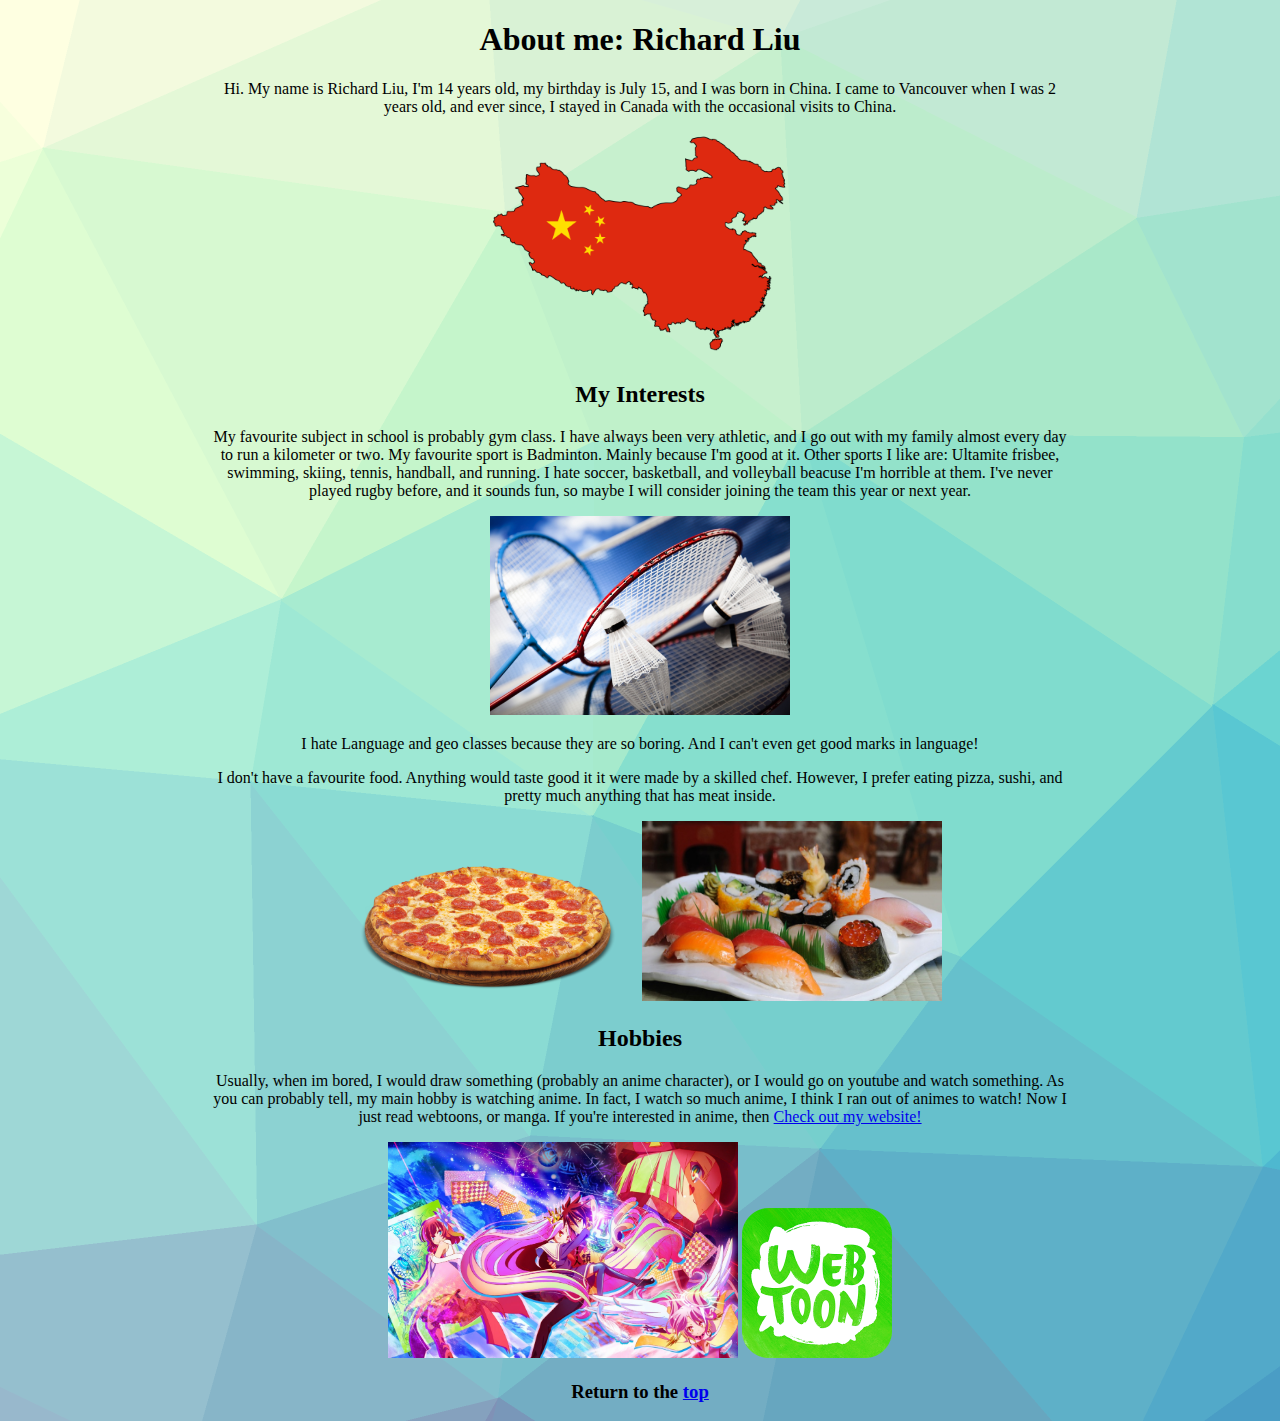
<file: aboutme.html>
<!doctype html>
<html>
	<head>
	<link rel="stylesheet"type="text/css"href="css3.css"/>	
	<title>About me</title>
	<meta charset="UTF-8">	
	</head>
	<body>
		<h1 id="top2">About me: Richard Liu</h1>
		<p> Hi. My name is Richard Liu, I'm 14 years old, my birthday is July 15, and I was born in China. I came to Vancouver when I was 2 years old, and ever since, I stayed in Canada with the occasional visits to China.</p>
		<img src="china.jpg" width="300" length="300" alt="A picture of china">
		<h2> My Interests </h2>
		<p> My favourite subject in school is probably gym class. I have always been very athletic, and I go out with my family almost every day to run a kilometer or two. My favourite sport is Badminton. Mainly because I'm good at it. Other sports I like are: Ultamite frisbee, swimming, skiing, tennis, handball, and running. I hate soccer, basketball, and volleyball beacuse I'm horrible at them. I've never played rugby before, and it sounds fun, so maybe I will consider joining the team this year or next year. </p>
		<img src="badminton.jpg" width="300" length="300" alt="badminton">
		<p> I hate Language and geo classes because they are so boring. And I can't even get good marks in language! </p>
		<p> I don't have a favourite food. Anything would taste good it it were made by a skilled chef. However, I prefer eating pizza, sushi, and pretty much anything that has meat inside. </p>  
		<img src="pizza.jpg" width="300" length="300" alt="A picture of a pizza">
		<img src="sushi.jpg" width="300" length="300" alt="A picture of sushi">
		<h2> Hobbies </h2>
		<p> Usually, when im bored, I would draw something (probably an anime character), or I would go on youtube and watch something. As you can probably tell, my main hobby is watching anime. In fact, I watch so much anime, I think I ran out of animes to watch! Now I just read webtoons, or manga. If you're interested in anime, then <a href="index.html">Check out my website! </a></p>
		<img src="nogamenolife.jpg" width="350" length="350" alt="A picture of anime">
		<img src="webtoon.jpg" width="150" length="150" alt="A picture of webtoon logo">
		<h3> Return to the <a href="#top2">top</a></h3>
	</body>
</html>
</file>
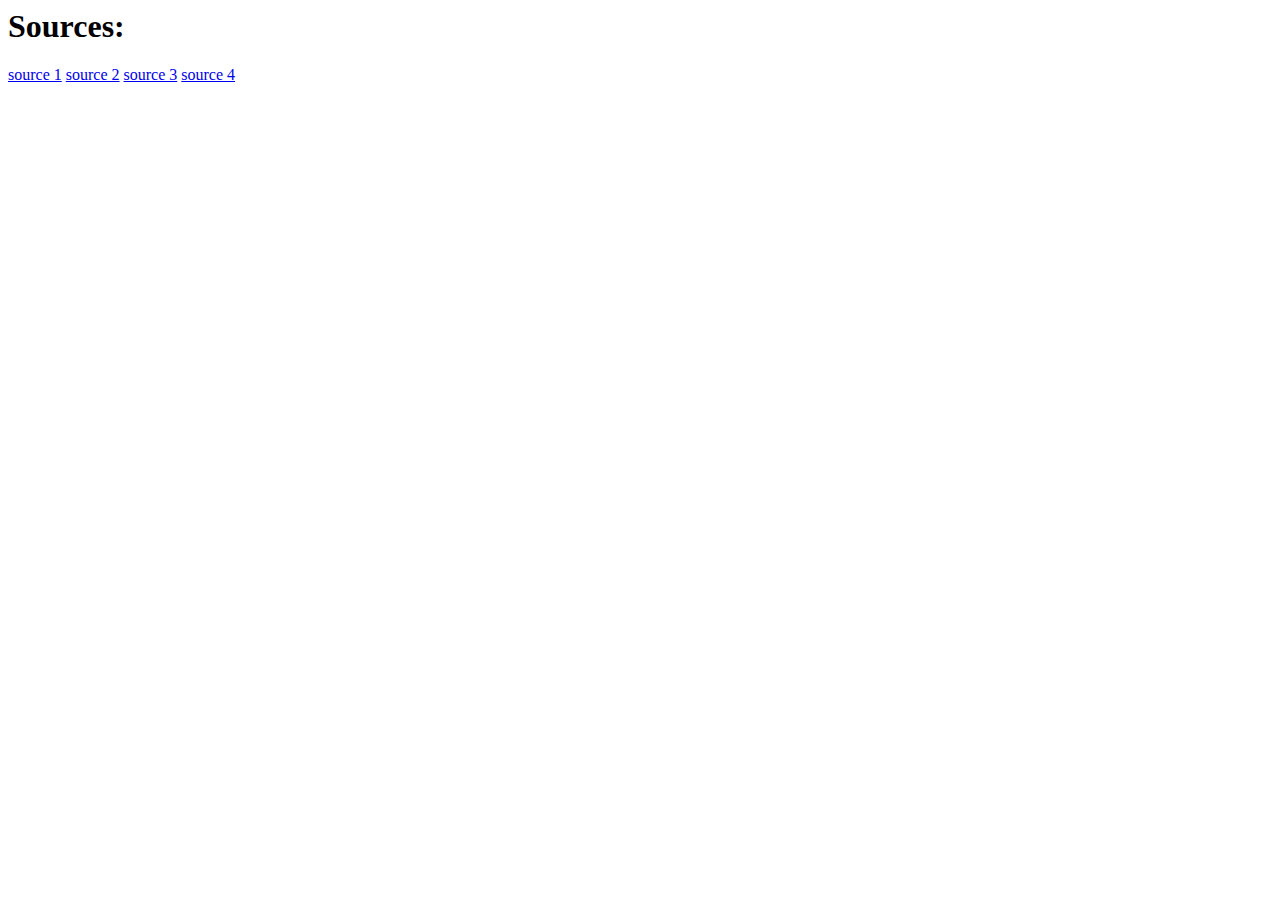
<file: sources.html>
<html>
	<head>
		<title> sources </title>
	</head>
		<body>
			<h1> Sources: </h1>
				<a href="https://en.wikipedia.org/wiki/Anime">source 1</a>
				<a href="https://washiblog.wordpress.com/2011/01/18/anime-production-detailed-guide-to-how-anime-is-made-and-the-talent-behind-it/">source 2</a>
				<a href="https://www.pinterest.ca/explore/anime/">source 3</a>
				<a href="https://imgur.com/gallery/8QKvH">source 4</a>
		</body>
</html>
</file>
<file: css3.css>
body { text-align: center }
 body {
    background-image: url("background.jpg");
}
p {
    margin-right: 200px;
    margin-left: 200px;
}
</file>
